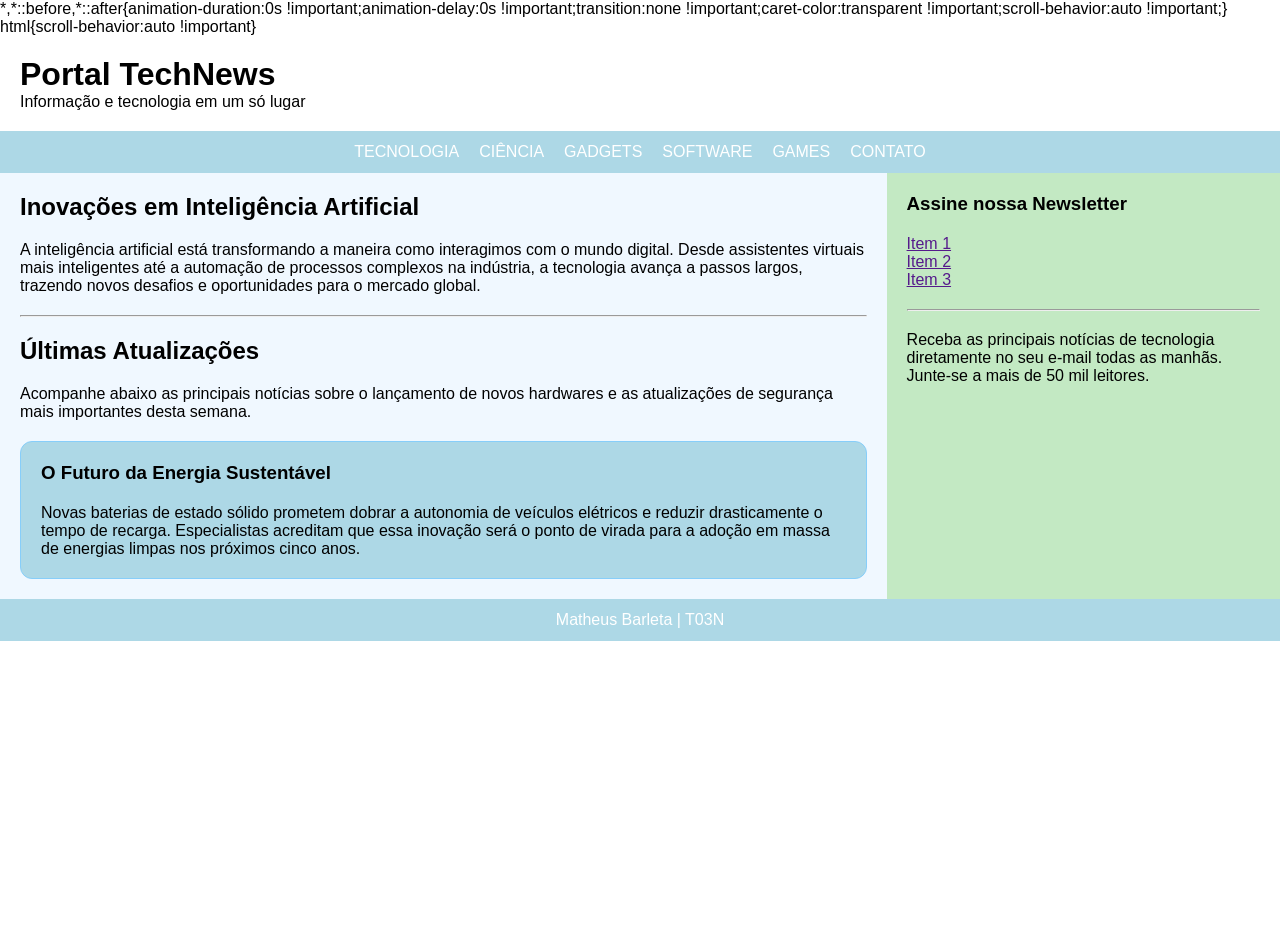
<file: trabalho1bi/index.html>
<!DOCTYPE html>
<html lang="en">
<head>
    <meta charset="UTF-8">
    <meta name="viewport" content="width=device-width, initial-scale=1.0">
    <link rel="stylesheet" href="style.css">
    <title></title>
</head>
<body>
    <header>
        <h1>Portal TechNews</h1>
        <p>Informação e tecnologia em um só lugar</p>
    </header>
    <nav>
        <ul>
            <li><a href="">TECNOLOGIA</a></li>
            <li><a href="">CIÊNCIA</a></li>
            <li><a href="">GADGETS</a></li>
            <li><a href="">SOFTWARE</a></li>
            <li><a href="">GAMES</a></li>
            <li><a href="">CONTATO</a></li>
        </ul>
    </nav>
    <main>
        <div>
            <section>
                <h2>Inovações em Inteligência Artificial</h2>
                <p>A inteligência artificial está transformando a maneira como interagimos com o mundo digital. Desde assistentes virtuais mais inteligentes até a automação de processos complexos na indústria, a tecnologia avança a passos largos, trazendo novos desafios e oportunidades para o mercado global.</p>
            </section>
            <hr>
            <section>
                <h2>Últimas Atualizações</h2>
                <p>Acompanhe abaixo as principais notícias sobre o lançamento de novos hardwares e as atualizações de segurança mais importantes desta semana.</p>
                <article>
                    <h3>O Futuro da Energia Sustentável</h3>
                    <p>Novas baterias de estado sólido prometem dobrar a autonomia de veículos elétricos e reduzir drasticamente o tempo de recarga. Especialistas acreditam que essa inovação será o ponto de virada para a adoção em massa de energias limpas nos próximos cinco anos.</p>
                </article>
            </section>
        </div>
        <aside>
            <h3>Assine nossa Newsletter</h3>
            <ul>
                <li><a href="">Item 1</a></li>
                <li><a href="">Item 2</a></li>
                <li><a href="">Item 3</a></li>
            </ul>
            <hr>
            <p>Receba as principais notícias de tecnologia diretamente no seu e-mail todas as manhãs. Junte-se a mais de 50 mil leitores.</p>
        </aside>
    </main>
    <footer>
        <p>Matheus Barleta | T03N</p>
    </footer>
</body>
</html>
</file>
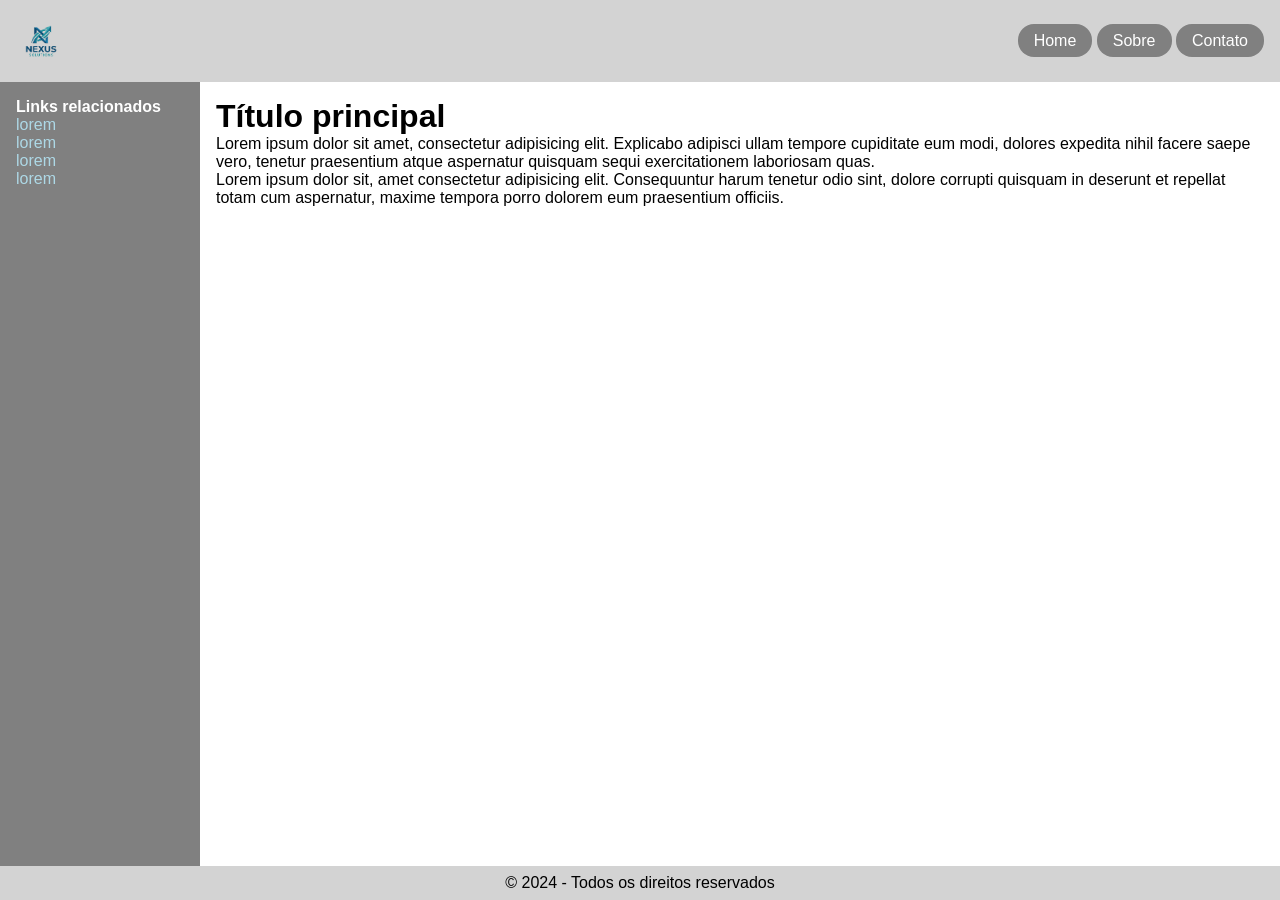
<file: aula01/Ex01/index.html>
<!DOCTYPE html>
<html lang="en">
<head>
    <meta charset="UTF-8">
    <meta name="viewport" content="width=device-width, initial-scale=1.0">
    <link rel="stylesheet" href="style.css">
    <title>Document</title>
</head>
<body>
    <header>
        <img src="logo.png" alt="">
        <nav>
            <ul>
                <a href="">Home</a>
                <a href="">Sobre</a>
                <a href="">Contato</a>
            </ul>
        </nav>
    </header>
    <main>
        <h1>Título principal</h1>
        <section>
            <p>Lorem ipsum dolor sit amet, consectetur adipisicing elit. Explicabo adipisci ullam tempore cupiditate eum modi, dolores expedita nihil facere saepe vero, tenetur praesentium atque aspernatur quisquam sequi exercitationem laboriosam quas.</p>
            <p>Lorem ipsum dolor sit, amet consectetur adipisicing elit. Consequuntur harum tenetur odio sint, dolore corrupti quisquam in deserunt et repellat totam cum aspernatur, maxime tempora porro dolorem eum praesentium officiis.</p>
        </section>
    </main>
    <aside>
        <h2>Links relacionados</h2>
        <ul>
            <li><a href="">lorem</a></li>
            <li><a href="">lorem</a></li>
            <li><a href="">lorem</a></li>
            <li><a href="">lorem</a></li>
        </ul>
    </aside>
    <footer>
        <p>&copy; 2024 - Todos os direitos reservados</p>
    </footer>
</body>
</html>
</file>
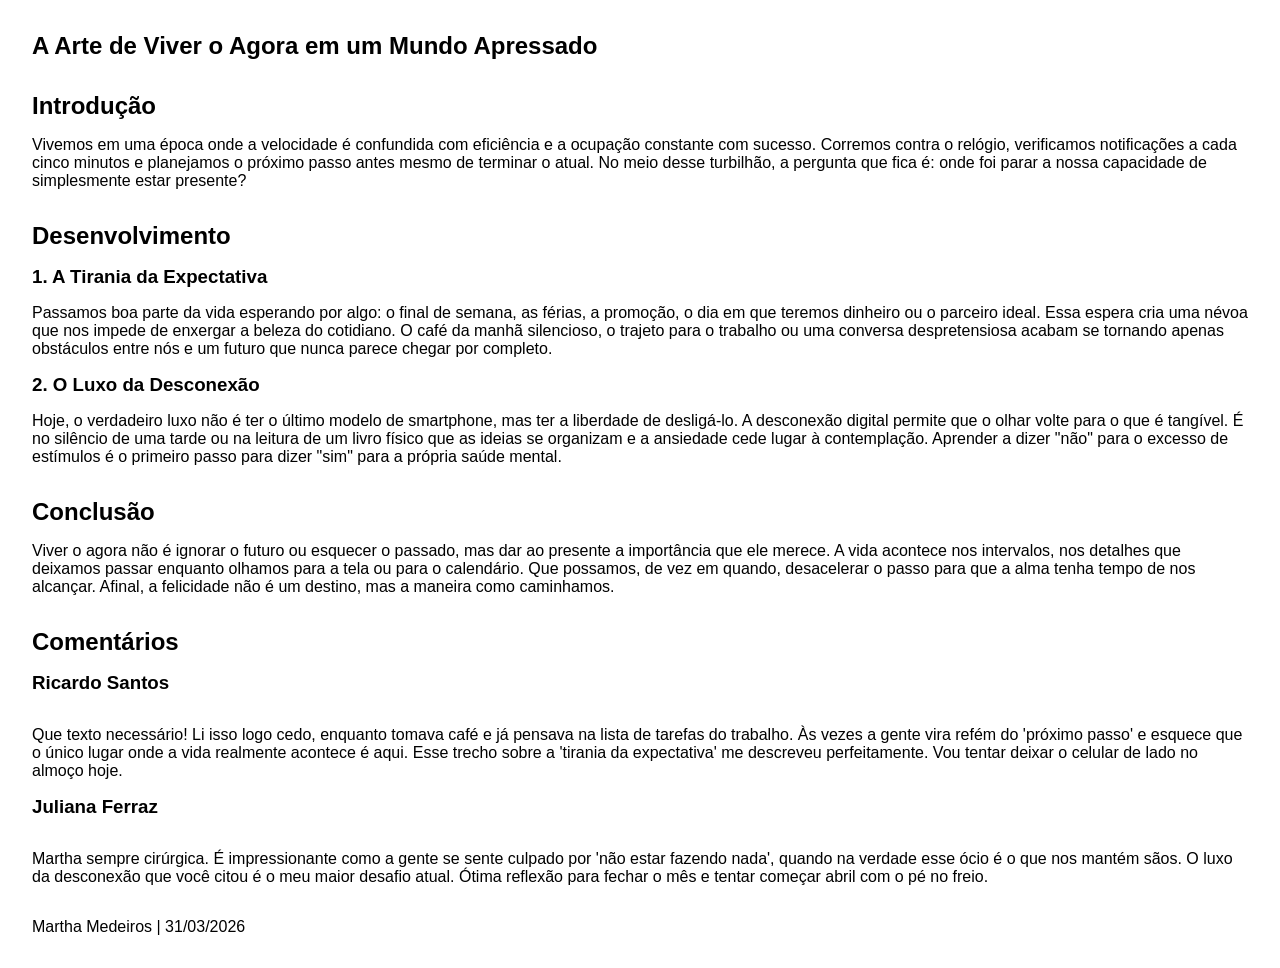
<file: aula01/Ex02/index.html>
<!DOCTYPE html>
<html lang="en">
<head>
    <meta charset="UTF-8">
    <meta name="viewport" content="width=device-width, initial-scale=1.0">
    <link rel="stylesheet" href="style.css">
    <title>Document</title>
</head>
<body>
    <article>
        <header>
            <h1>A Arte de Viver o Agora em um Mundo Apressado</h1>
        </header>
        <section>
            <h2>Introdução</h2>
            <p>Vivemos em uma época onde a velocidade é confundida com eficiência e a ocupação constante com sucesso. Corremos contra o relógio, verificamos notificações a cada cinco minutos e planejamos o próximo passo antes mesmo de terminar o atual. No meio desse turbilhão, a pergunta que fica é: onde foi parar a nossa capacidade de simplesmente estar presente?</p>
        </section>
        <section>
            <h2>Desenvolvimento</h2>
            <h3>1. A Tirania da Expectativa</h3>
            <p>Passamos boa parte da vida esperando por algo: o final de semana, as férias, a promoção, o dia em que teremos dinheiro ou o parceiro ideal. Essa espera cria uma névoa que nos impede de enxergar a beleza do cotidiano. O café da manhã silencioso, o trajeto para o trabalho ou uma conversa despretensiosa acabam se tornando apenas obstáculos entre nós e um futuro que nunca parece chegar por completo.</p>
            <h3>2. O Luxo da Desconexão</h3>
            <p>Hoje, o verdadeiro luxo não é ter o último modelo de smartphone, mas ter a liberdade de desligá-lo. A desconexão digital permite que o olhar volte para o que é tangível. É no silêncio de uma tarde ou na leitura de um livro físico que as ideias se organizam e a ansiedade cede lugar à contemplação. Aprender a dizer "não" para o excesso de estímulos é o primeiro passo para dizer "sim" para a própria saúde mental.</p>
        </section>
        <section>
            <h2>Conclusão</h2>
            <p>Viver o agora não é ignorar o futuro ou esquecer o passado, mas dar ao presente a importância que ele merece. A vida acontece nos intervalos, nos detalhes que deixamos passar enquanto olhamos para a tela ou para o calendário. Que possamos, de vez em quando, desacelerar o passo para que a alma tenha tempo de nos alcançar. Afinal, a felicidade não é um destino, mas a maneira como caminhamos.</p>
        </section>
        <section>
            <h2>Comentários</h2>
            <article>
                <h3>Ricardo Santos</h3>
                <p>Que texto necessário! Li isso logo cedo, enquanto tomava café e já pensava na lista de tarefas do trabalho. Às vezes a gente vira refém do 'próximo passo' e esquece que o único lugar onde a vida realmente acontece é aqui. Esse trecho sobre a 'tirania da expectativa' me descreveu perfeitamente. Vou tentar deixar o celular de lado no almoço hoje.</p>
            </article>
            <article>
                <h3>Juliana Ferraz</h3>
                <p>Martha sempre cirúrgica. É impressionante como a gente se sente culpado por 'não estar fazendo nada', quando na verdade esse ócio é o que nos mantém sãos. O luxo da desconexão que você citou é o meu maior desafio atual. Ótima reflexão para fechar o mês e tentar começar abril com o pé no freio.</p>
            </article>
        </section>
        <footer>
            <p>Martha Medeiros | <time datetime="2026-03-31">31/03/2026</time></p>
        </footer>
    </article>
</body>
</html>
</file>
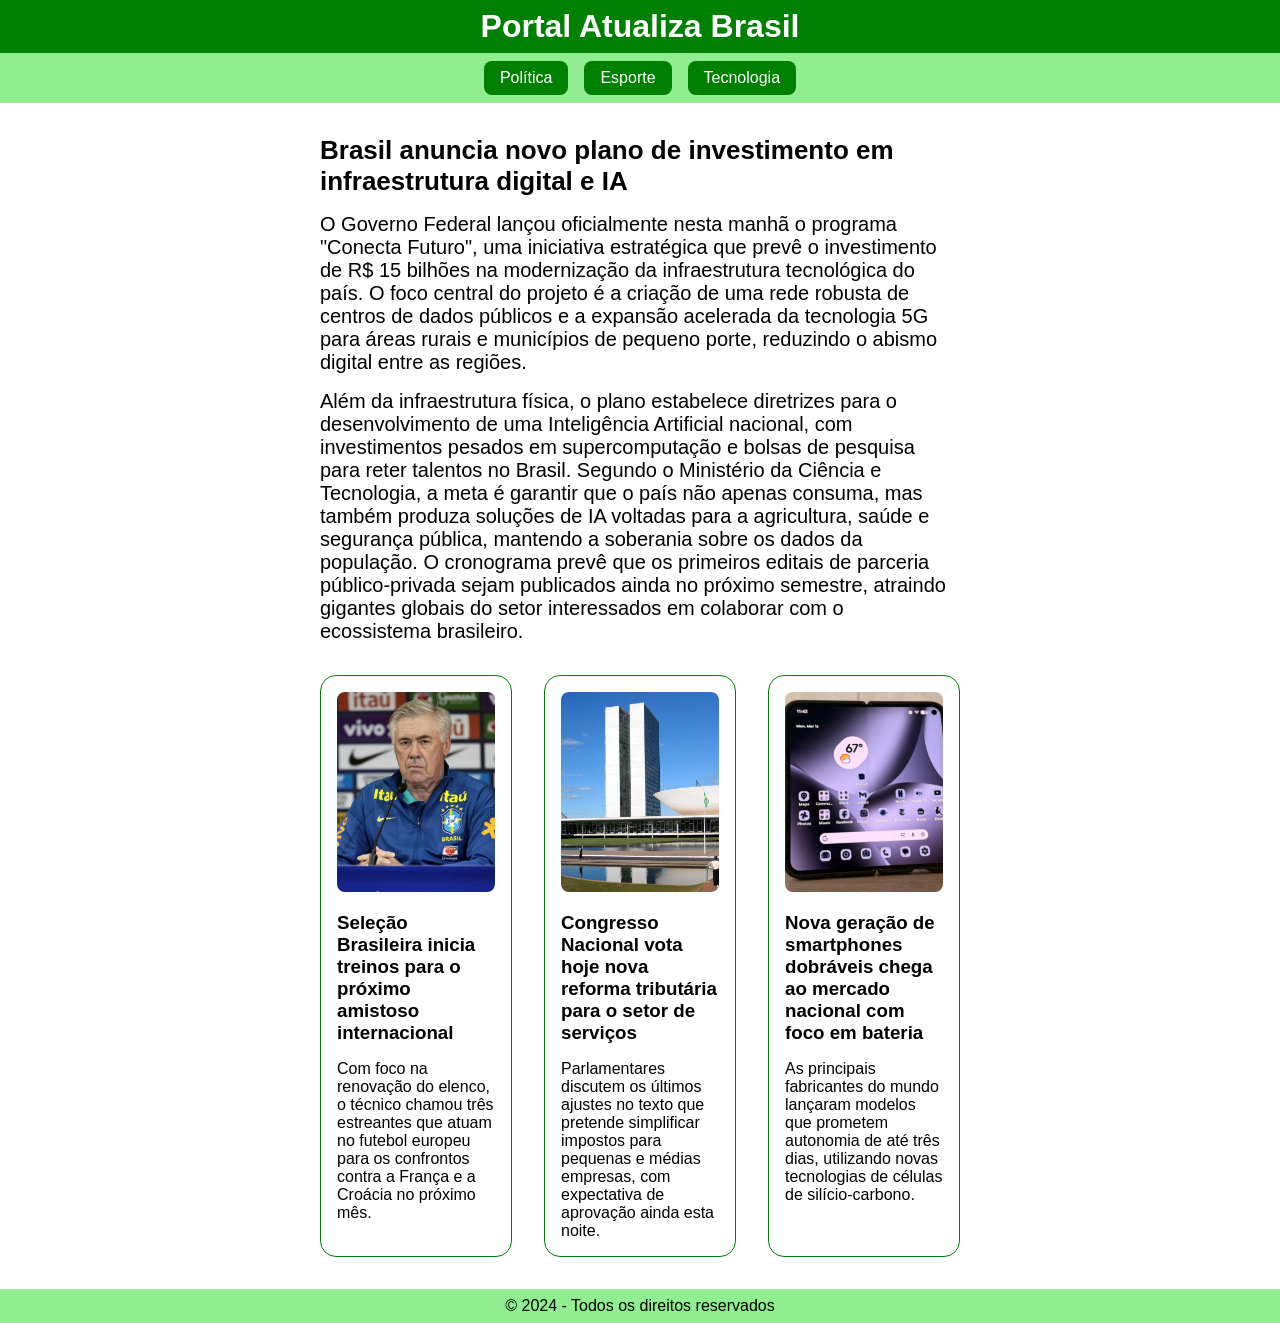
<file: aula01/Ex03/index.html>
<!DOCTYPE html>
<html lang="en">
<head>
    <meta charset="UTF-8">
    <meta name="viewport" content="width=device-width, initial-scale=1.0">
    <link rel="stylesheet" href="style.css">
    <title>Document</title>
</head>
<body>
    <header>
        <h1>Portal Atualiza Brasil</h1>
    </header>
    <aside>
        <ul>
            <a href="">Política</a>
            <a href="">Esporte</a>
            <a href="">Tecnologia</a>
        </ul>
    </aside>
    <main>
        <article>
            <h2>Brasil anuncia novo plano de investimento em infraestrutura digital e IA</h2>
            <p>O Governo Federal lançou oficialmente nesta manhã o programa "Conecta Futuro", uma iniciativa estratégica que prevê o investimento de R$ 15 bilhões na modernização da infraestrutura tecnológica do país. O foco central do projeto é a criação de uma rede robusta de centros de dados públicos e a expansão acelerada da tecnologia 5G para áreas rurais e municípios de pequeno porte, reduzindo o abismo digital entre as regiões.</p>
            <p>Além da infraestrutura física, o plano estabelece diretrizes para o desenvolvimento de uma Inteligência Artificial nacional, com investimentos pesados em supercomputação e bolsas de pesquisa para reter talentos no Brasil. Segundo o Ministério da Ciência e Tecnologia, a meta é garantir que o país não apenas consuma, mas também produza soluções de IA voltadas para a agricultura, saúde e segurança pública, mantendo a soberania sobre os dados da população. O cronograma prevê que os primeiros editais de parceria público-privada sejam publicados ainda no próximo semestre, atraindo gigantes globais do setor interessados em colaborar com o ecossistema brasileiro.</p>
        </article>
        <article>
            <picture>
                <img src="carlo-ancelotti-agencia-brasil-t.jpg" alt="Carlo Ancelotti">
            </picture>
            <h3>Seleção Brasileira inicia treinos para o próximo amistoso internacional</h3>
            <p>Com foco na renovação do elenco, o técnico chamou três estreantes que atuam no futebol europeu para os confrontos contra a França e a Croácia no próximo mês.</p>
        </article>
        <article>
            <picture>
                <img src="congresso_do_brasil_ebc.jpg" alt="Congresso Nacional">
            </picture>
            <h3>Congresso Nacional vota hoje nova reforma tributária para o setor de serviços</h3>
            <p>Parlamentares discutem os últimos ajustes no texto que pretende simplificar impostos para pequenas e médias empresas, com expectativa de aprovação ainda esta noite.</p>
        </article>
        <article>
            <picture>
                <img src="fold-internal-display.jpg" alt="Galaxy Fold">
            </picture>
            <h3>Nova geração de smartphones dobráveis chega ao mercado nacional com foco em bateria</h3>
            <p>As principais fabricantes do mundo lançaram modelos que prometem autonomia de até três dias, utilizando novas tecnologias de células de silício-carbono.</p>
        </article>
    </main>
    <footer>
        <p>&copy; 2024 - Todos os direitos reservados</p>
    </footer>
</body>
</html>
</file>
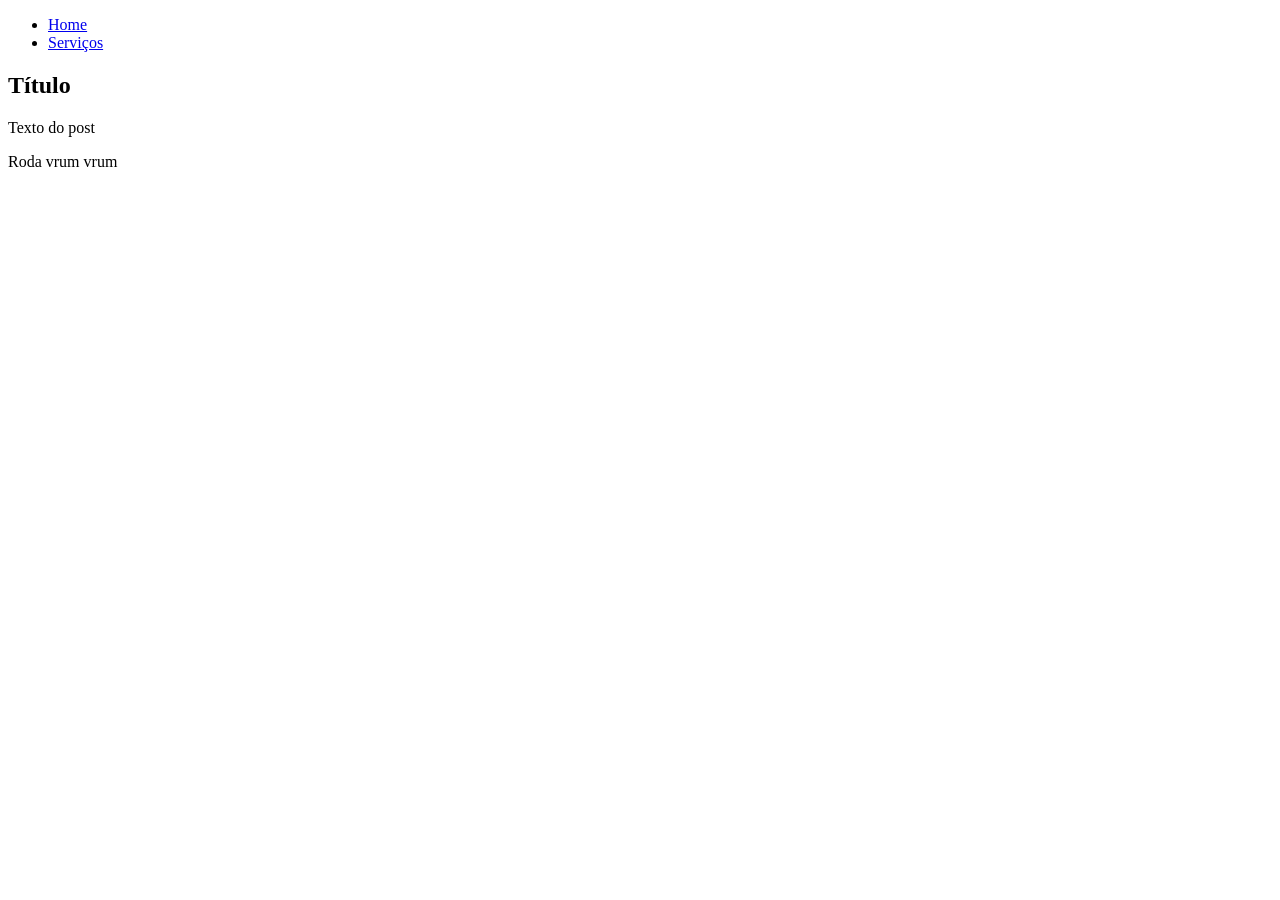
<file: aula01/Ex04/index.html>
<!DOCTYPE html>
<html lang="pt-BR">
<head>
  <meta charset="UTF-8">
  <meta name="viewport" content="width=device-width, initial-scale=1.0">
  <title>Página Semântica - Exercício 04</title>
</head>
<body>
  <header>
    <nav>
      <ul>
        <li><a href="#">Home</a></li>
        <li><a href="#">Serviços</a></li>
      </ul>
    </nav>
  </header>
  <main>
    <article>
      <h1>Título</h1>
      <section>
        <p>Texto do post</p>
      </section>
    </article>
  </main>
  <footer>
    <p>Roda vrum vrum</p>
  </footer>
</body>
</html>
</file>
<file: trabalho1bi/style.css>
* {
    margin: 0;
    padding: 0;
    display: flex;
    flex-direction: column;
    font-family: Arial, Helvetica, sans-serif;
}

body {
    height: 100dvh;
    width: 100dvw;
}

header {
    padding: 20px;
}

nav {
    justify-content: center;
    align-items: center;
    background-color: lightblue;
    padding: 12px;
}

nav ul {
    flex-direction: row;
    gap: 20px;
}

nav ul a {
    text-decoration: none;
    color: white;
}

main {
    flex-direction: row;
    align-items: stretch;
}

div {
    gap: 20px;
    padding: 20px;
    background-color: aliceblue;
}

section {
    gap: 20px;
}

article {
    background-color: lightblue;
    padding: 20px;
    border: 1px solid lightskyblue;
    border-radius: 12px;
    gap: 20px;
}

aside {
    padding: 20px;
    gap: 20px;
    background-color: rgb(195, 233, 195);
}

footer {
    justify-content: center;
    align-items: center;
    background-color: lightblue;
    color: white;
    padding: 12px;
}
</file>
<file: aula01/Ex01/style.css>
*{
    margin: 0;
    padding: 0;
    font-family: Arial, Helvetica, sans-serif;
}

body {
    display: grid;
    grid-template-columns: 200px 1fr;
    grid-template-rows: auto 1fr auto;
    grid-template-areas: 'header header' 'aside main' 'footer footer';
    height: 100dvh;
}

header {
    grid-area: header;
    display: flex;
    justify-content: space-between;
    align-items: center;
    padding: 1rem;
    background-color: lightgrey;
}

header a {
    padding: 0.5rem 1rem;
    text-decoration: none;
    background-color: grey;
    color: white;
    border-radius: 1rem;
}

header img {
    width: 50px;
}

main {
    grid-area: main;
    padding: 1rem;
}

aside {
    grid-area: aside;
    flex-direction: column;
    background-color: grey;
    color: white;
    padding: 1rem;
}

aside h2 {
    font-size: 1rem;
}

aside ul {
    list-style: none;
}

aside a {
    text-decoration: none;
    color: lightblue;
}

footer {
    grid-area: footer;
    display: flex;
    justify-content: center;
    align-items: center;
    background-color: lightgrey;
    padding: 0.5rem;
}
</file>
<file: aula01/Ex02/style.css>
*{
    margin: 0;
    padding: 0;
    font-family: Arial, Helvetica, sans-serif;
}

body {
    padding: 2rem;
}

article {
    display: flex;
    flex-direction: column;
    gap: 2rem;
}

section {
    display: flex;
    flex-direction: column;
    gap: 1rem;
}
</file>
<file: aula01/Ex03/style.css>
* {
    font-family: Arial, Helvetica, sans-serif;
    margin: 0;
    padding: 0;
}

body {
    display: grid;
    grid-template-areas: 'header' 'aside' 'main' 'footer';
    grid-template-rows: auto auto 1fr auto;
    height: 100dvh;
}

header {
    grid-area: header;
    display: flex;
    justify-content: center;
    background-color: green;
    padding: 0.5rem;
    color: white;
}

aside {
    grid-area: aside;
    display: flex;
    justify-content: center;
    background-color: lightgreen;
    padding: 0.5rem;
}

aside ul {
    display: flex;
    gap: 1rem;
}

aside a {
    text-decoration: none;
    background-color: green;
    color: white;
    padding: 0.5rem 1rem;
    border-radius: 0.5rem;
}

main {
    grid-area: main;
    display: grid;
    grid-template-columns: repeat(3, 1fr);
    grid-template-rows: 1fr auto;
    gap: 2rem;
    padding: 2rem 20rem;
}

main article:first-child {
    grid-column: span 3;
    display: flex;
    flex-direction: column;
    border: none;
    padding: 0;
    gap: 1rem;
}

main article:first-child h2 {
    font-size: 26px;
}

main article:first-child p {
    font-size: 20px;
}

main article {
    display: flex;
    flex-direction: column;
    gap: 1rem;
    border: 1px solid green;
    border-radius: 1rem;
    padding: 1rem;
}

main article img {
    width: 100%;
    height: 200px;
    object-fit: cover;
    border-radius: 0.5rem;
}

footer {
    grid-area: footer;
    display: flex;
    justify-content: center;
    padding: 0.5rem;
    background-color: lightgreen;
}
</file>
